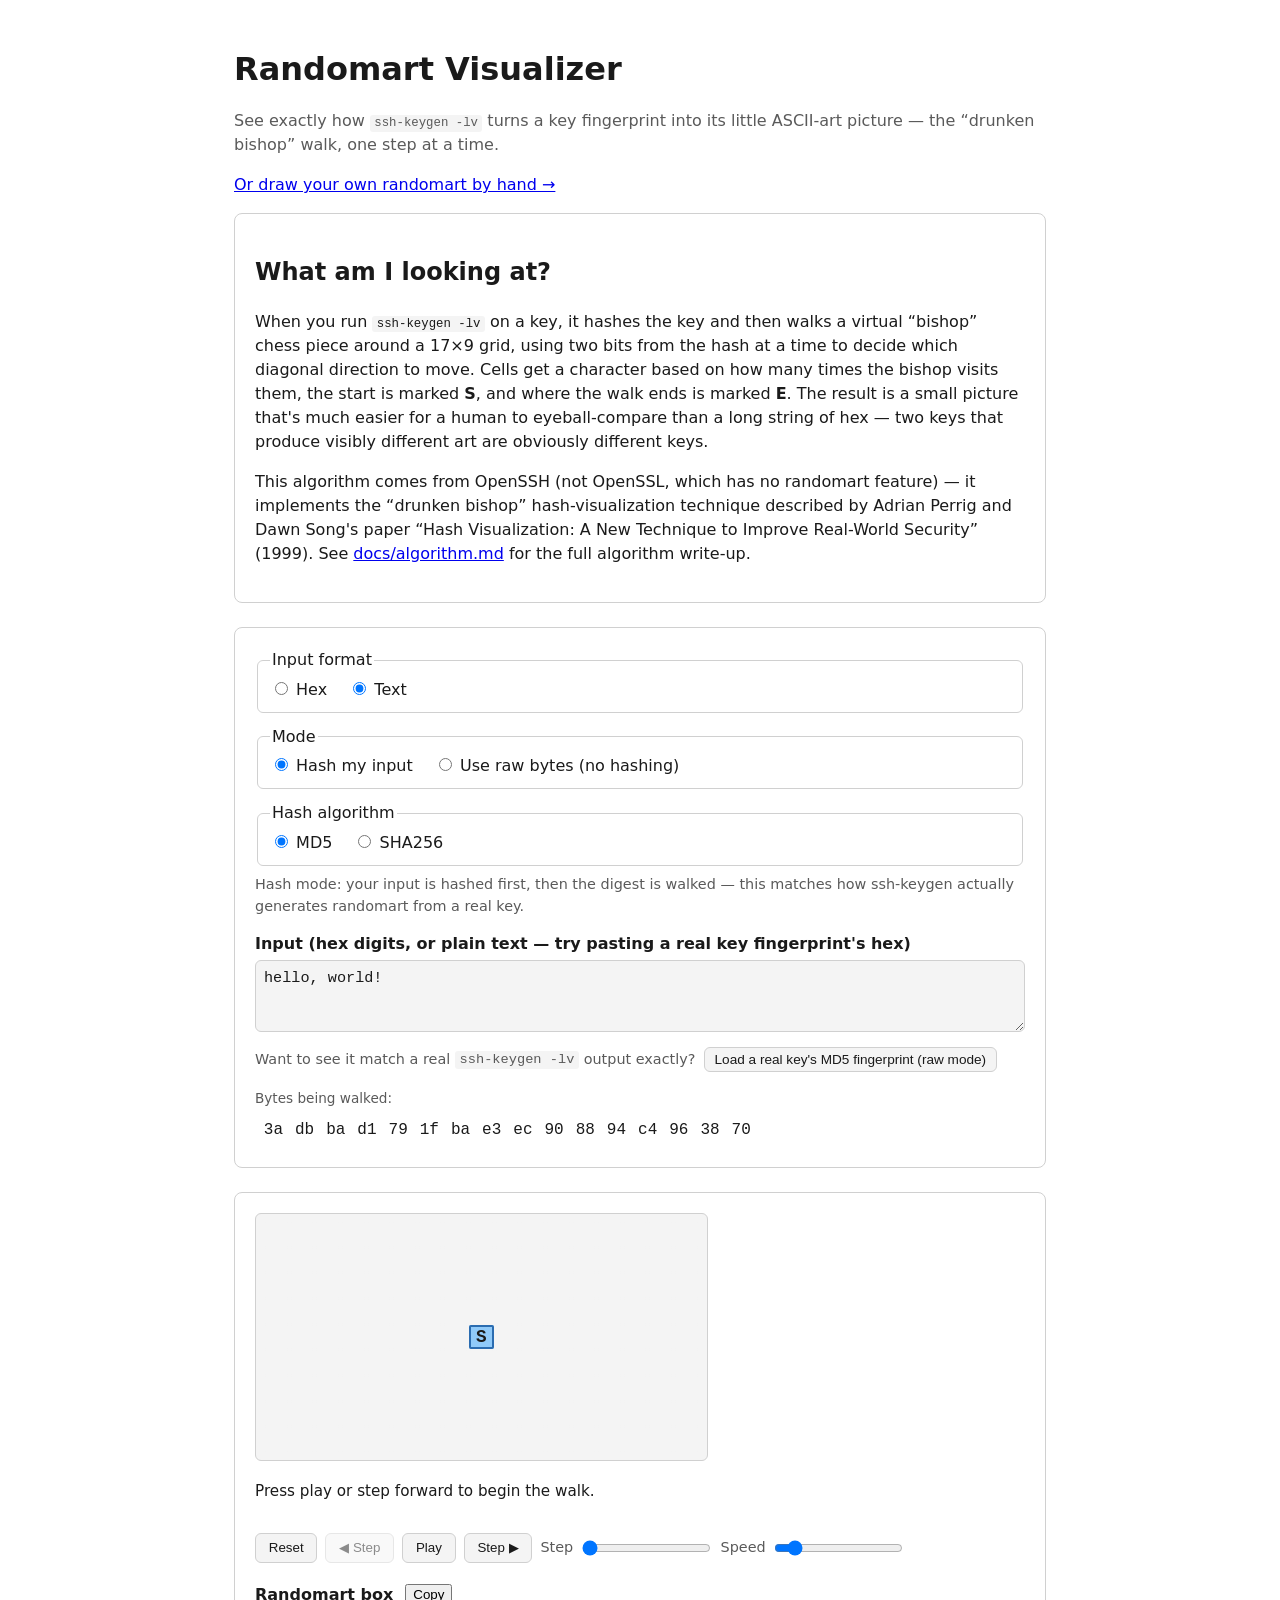
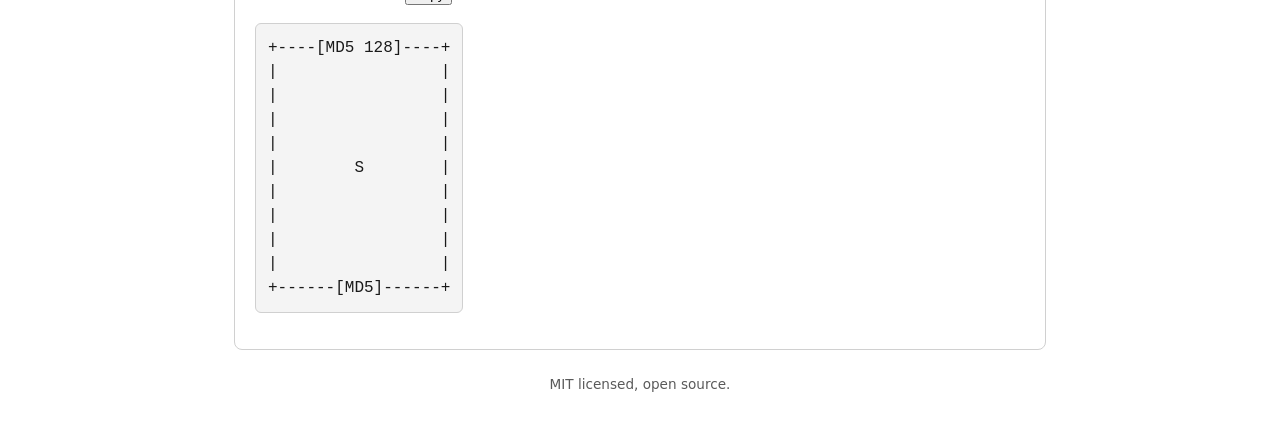
<file: index.html>
<!DOCTYPE html>
<html lang="en">
<head>
  <meta charset="UTF-8" />
  <meta name="viewport" content="width=device-width, initial-scale=1.0" />
  <title>Randomart Visualizer — how ssh-keygen draws fingerprints</title>
  <meta
    name="description"
    content="An interactive, step-by-step teaching tool for OpenSSH's 'drunken bishop' randomart algorithm."
  />
  <link rel="stylesheet" href="css/style.css" />
</head>
<body>
  <header class="page-header">
    <h1>Randomart Visualizer</h1>
    <p class="subtitle">
      See exactly how <code>ssh-keygen -lv</code> turns a key fingerprint into its little ASCII-art picture —
      the &ldquo;drunken bishop&rdquo; walk, one step at a time.
    </p>
    <p class="subtitle"><a href="draw.html">Or draw your own randomart by hand →</a></p>
  </header>

  <main>
    <section class="explainer" aria-labelledby="explainer-heading">
      <h2 id="explainer-heading">What am I looking at?</h2>
      <p>
        When you run <code>ssh-keygen -lv</code> on a key, it hashes the key and then walks a virtual
        &ldquo;bishop&rdquo; chess piece around a 17×9 grid, using two bits from the hash at a time to decide
        which diagonal direction to move. Cells get a character based on how many times the bishop visits them,
        the start is marked <strong>S</strong>, and where the walk ends is marked <strong>E</strong>. The result is
        a small picture that's much easier for a human to eyeball-compare than a long string of hex — two keys
        that produce visibly different art are obviously different keys.
      </p>
      <p>
        This algorithm comes from OpenSSH (not OpenSSL, which has no randomart feature) — it implements the
        &ldquo;drunken bishop&rdquo; hash-visualization technique described by
        Adrian Perrig and Dawn Song's paper &ldquo;Hash Visualization: A New Technique to Improve Real-World
        Security&rdquo; (1999). See <a href="docs/algorithm.md">docs/algorithm.md</a> for the full algorithm
        write-up.
      </p>
    </section>

    <section class="controls" aria-labelledby="controls-heading">
      <h2 id="controls-heading" class="visually-hidden">Input</h2>

      <fieldset>
        <legend>Input format</legend>
        <label><input type="radio" name="format" value="hex" /> Hex</label>
        <label><input type="radio" name="format" value="text" checked /> Text</label>
      </fieldset>

      <fieldset>
        <legend>Mode</legend>
        <label><input type="radio" name="mode" value="hash" checked /> Hash my input</label>
        <label><input type="radio" name="mode" value="raw" /> Use raw bytes (no hashing)</label>
      </fieldset>

      <fieldset id="hash-alg-fieldset">
        <legend>Hash algorithm</legend>
        <label><input type="radio" name="hashAlg" value="md5" checked /> MD5</label>
        <label><input type="radio" name="hashAlg" value="sha256" /> SHA256</label>
      </fieldset>

      <p id="mode-note" class="mode-note" role="note"></p>

      <label class="input-label" for="input-text">
        Input (hex digits, or plain text — try pasting a real key fingerprint's hex)
      </label>
      <textarea id="input-text" rows="3" spellcheck="false">hello, world!</textarea>
      <p id="input-error" class="error" role="alert" hidden></p>

      <p class="example-hint">
        Want to see it match a real <code>ssh-keygen -lv</code> output exactly?
        <button id="btn-load-example" type="button">Load a real key's MD5 fingerprint (raw mode)</button>
      </p>

      <div class="byte-dump-wrap">
        <span class="byte-dump-label">Bytes being walked:</span>
        <div id="byte-dump" class="byte-dump" aria-hidden="true"></div>
      </div>
    </section>

    <section class="visualization" aria-labelledby="viz-heading">
      <h2 id="viz-heading" class="visually-hidden">Walk visualization</h2>

      <div id="grid" class="grid-container"></div>

      <p id="narration" class="narration" aria-live="polite"></p>

      <div class="transport">
        <button id="btn-reset" type="button">Reset</button>
        <button id="btn-step-back" type="button">◀ Step</button>
        <button id="btn-play-pause" type="button">Play</button>
        <button id="btn-step-forward" type="button">Step ▶</button>
        <label class="scrubber-label">
          Step
          <input id="scrubber" type="range" min="0" max="0" value="0" />
        </label>
        <label class="speed-label">
          Speed
          <input id="speed" type="range" min="1" max="60" value="8" />
        </label>
      </div>

      <div id="final-box-wrap" class="final-box-wrap" hidden>
        <h3>Randomart box <button id="btn-copy" type="button">Copy</button></h3>
        <pre id="final-box" class="final-box"></pre>
      </div>
    </section>
  </main>

  <footer class="page-footer">
    <p>MIT licensed, open source.</p>
  </footer>

  <script type="module" src="js/main.js"></script>
</body>
</html>
</file>
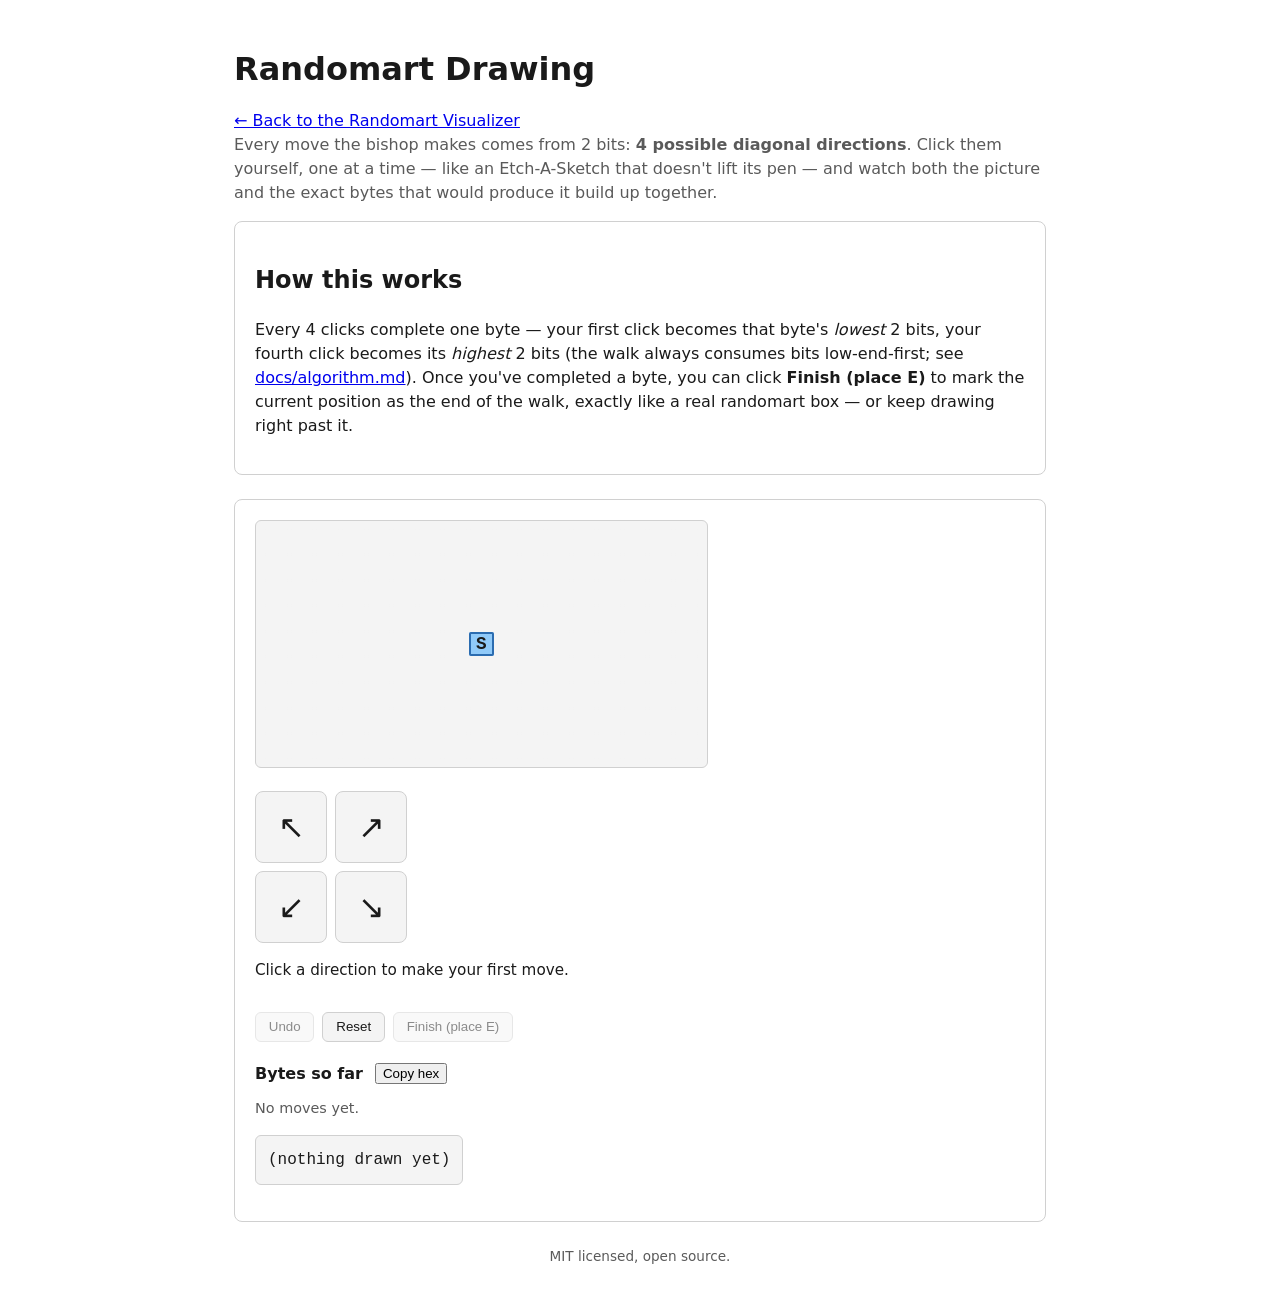
<file: draw.html>
<!DOCTYPE html>
<html lang="en">
<head>
  <meta charset="UTF-8" />
  <meta name="viewport" content="width=device-width, initial-scale=1.0" />
  <title>Randomart Drawing</title>
  <meta
    name="description"
    content="Draw your own randomart by hand, one diagonal move at a time, and watch the hex that would produce it build up as you go."
  />
  <link rel="stylesheet" href="css/style.css" />
</head>
<body>
  <header class="page-header">
    <h1>Randomart Drawing</h1>
    <p class="subtitle">
      <a href="index.html">← Back to the Randomart Visualizer</a><br />
      Every move the bishop makes comes from 2 bits: <strong>4 possible diagonal directions</strong>. Click them
      yourself, one at a time — like an Etch-A-Sketch that doesn't lift its pen — and watch both the picture and
      the exact bytes that would produce it build up together.
    </p>
  </header>

  <main>
    <section class="explainer" aria-labelledby="explainer-heading">
      <h2 id="explainer-heading">How this works</h2>
      <p>
        Every 4 clicks complete one byte — your first click becomes that byte's <em>lowest</em> 2 bits, your fourth
        click becomes its <em>highest</em> 2 bits (the walk always consumes bits low-end-first; see
        <a href="docs/algorithm.md">docs/algorithm.md</a>). Once you've completed a byte, you can click
        <strong>Finish (place E)</strong> to mark the current position as the end of the walk, exactly like a real
        randomart box — or keep drawing right past it.
      </p>
    </section>

    <section class="visualization" aria-labelledby="viz-heading">
      <h2 id="viz-heading" class="visually-hidden">Drawing</h2>

      <div id="grid" class="grid-container"></div>

      <div class="dpad" role="group" aria-label="Move direction">
        <button id="btn-up-left" type="button" class="dpad-btn dpad-ul" aria-label="Up-left">↖</button>
        <button id="btn-up-right" type="button" class="dpad-btn dpad-ur" aria-label="Up-right">↗</button>
        <button id="btn-down-left" type="button" class="dpad-btn dpad-dl" aria-label="Down-left">↙</button>
        <button id="btn-down-right" type="button" class="dpad-btn dpad-dr" aria-label="Down-right">↘</button>
      </div>

      <p id="narration" class="narration" aria-live="polite"></p>

      <div class="transport">
        <button id="btn-undo" type="button">Undo</button>
        <button id="btn-reset" type="button">Reset</button>
        <button id="btn-finish" type="button">Finish (place E)</button>
      </div>

      <div class="final-box-wrap">
        <h3>Bytes so far <button id="btn-copy" type="button">Copy hex</button></h3>
        <p id="byte-progress" class="mode-note"></p>
        <pre id="hex-output" class="final-box"></pre>
        <p>
          <a id="open-in-main" href="index.html">Open these bytes in the main tool (Raw mode) →</a>
        </p>
      </div>
    </section>
  </main>

  <footer class="page-footer">
    <p>MIT licensed, open source.</p>
  </footer>

  <script type="module" src="js/drawMain.js"></script>
</body>
</html>
</file>
<file: css/style.css>
:root {
  --bg: #ffffff;
  --fg: #1a1a1a;
  --muted: #5a5a5a;
  --border: #d0d0d0;
  --accent: #2b6cb0;
  --accent-fg: #ffffff;
  --error-bg: #fdecea;
  --error-fg: #86181d;
  --code-bg: #f4f4f4;
  --cell-bg: #f4f4f4;
  --cell-current-bg: #ffe08a;
  --cell-start-bg: #90caf9;
  --cell-end-bg: #a5d6a7;
  color-scheme: light dark;
}

@media (prefers-color-scheme: dark) {
  :root {
    --bg: #14181f;
    --fg: #e6e6e6;
    --muted: #a0a0a0;
    --border: #3a3f4a;
    --accent: #6fa8dc;
    --accent-fg: #10151c;
    --error-bg: #3a1f21;
    --error-fg: #f7b4b4;
    --code-bg: #1d222b;
    --cell-bg: #1d222b;
    --cell-current-bg: #6b5200;
    --cell-start-bg: #1c4a72;
    --cell-end-bg: #1f4a24;
  }
}

* {
  box-sizing: border-box;
}

body {
  background: var(--bg);
  color: var(--fg);
  font-family: system-ui, -apple-system, "Segoe UI", sans-serif;
  line-height: 1.5;
  max-width: 860px;
  margin: 0 auto;
  padding: 1.5rem;
}

.visually-hidden {
  position: absolute;
  width: 1px;
  height: 1px;
  overflow: hidden;
  clip: rect(0 0 0 0);
  white-space: nowrap;
}

code {
  background: var(--code-bg);
  padding: 0.1em 0.35em;
  border-radius: 3px;
  font-size: 0.95em;
}

.page-header h1 {
  margin-bottom: 0.25rem;
}

.subtitle {
  color: var(--muted);
}

.explainer,
.controls,
.visualization {
  border: 1px solid var(--border);
  border-radius: 8px;
  padding: 1.25rem;
  margin-bottom: 1.5rem;
}

fieldset {
  border: 1px solid var(--border);
  border-radius: 6px;
  margin-bottom: 0.75rem;
}

fieldset label {
  margin-right: 1rem;
  display: inline-block;
}

.mode-note {
  color: var(--muted);
  font-size: 0.9rem;
  margin-top: -0.25rem;
}

.input-label {
  display: block;
  margin-top: 0.75rem;
  margin-bottom: 0.25rem;
  font-weight: 600;
}

textarea {
  width: 100%;
  font-family: ui-monospace, SFMono-Regular, Menlo, Consolas, monospace;
  font-size: 0.95rem;
  padding: 0.5rem;
  background: var(--code-bg);
  color: var(--fg);
  border: 1px solid var(--border);
  border-radius: 6px;
  resize: vertical;
}

.error {
  background: var(--error-bg);
  color: var(--error-fg);
  padding: 0.5rem 0.75rem;
  border-radius: 6px;
  margin-top: 0.5rem;
}

.example-hint {
  font-size: 0.9rem;
  color: var(--muted);
  margin-top: 0.5rem;
}

.example-hint button {
  margin-left: 0.25rem;
  padding: 0.25rem 0.6rem;
  border-radius: 6px;
  border: 1px solid var(--border);
  background: var(--code-bg);
  color: var(--fg);
  cursor: pointer;
  font-size: 0.85rem;
}

.example-hint button:hover {
  border-color: var(--accent);
}

.byte-dump-wrap {
  margin-top: 1rem;
}

.byte-dump-label {
  display: block;
  color: var(--muted);
  font-size: 0.85rem;
  margin-bottom: 0.25rem;
}

.byte-dump {
  font-family: ui-monospace, SFMono-Regular, Menlo, Consolas, monospace;
  overflow-x: auto;
  white-space: nowrap;
  padding: 0.25rem;
}

.byte-dump .byte {
  display: inline-block;
  padding: 0.1em 0.3em;
  margin-right: 0.15em;
  border-radius: 3px;
}

.byte-dump .byte--current {
  background: var(--cell-current-bg);
  font-weight: 700;
}

.grid-container {
  display: inline-block;
  border: 1px solid var(--border);
  padding: 0.5rem;
  border-radius: 6px;
  background: var(--code-bg);
  overflow-x: auto;
  max-width: 100%;
}

.randomart-grid {
  display: grid;
  grid-template-columns: repeat(var(--grid-w), 1.4em);
  gap: 1px;
  font-family: ui-monospace, SFMono-Regular, Menlo, Consolas, monospace;
  font-size: 1.1rem;
}

.randomart-grid .cell {
  display: flex;
  align-items: center;
  justify-content: center;
  width: 1.4em;
  height: 1.4em;
  background: var(--cell-bg);
  border-radius: 2px;
}

.randomart-grid .cell--start {
  background: var(--cell-start-bg);
  font-weight: 700;
}

.randomart-grid .cell--end {
  background: var(--cell-end-bg);
  font-weight: 700;
}

.randomart-grid .cell--current {
  outline: 2px solid var(--accent);
  outline-offset: -2px;
}

.dpad {
  display: grid;
  grid-template-columns: repeat(2, 4.5rem);
  grid-template-rows: repeat(2, 4.5rem);
  gap: 0.5rem;
  margin: 1rem 0;
  width: fit-content;
}

.dpad-btn {
  font-size: 2rem;
  border-radius: 8px;
  border: 1px solid var(--border);
  background: var(--code-bg);
  color: var(--fg);
  cursor: pointer;
}

.dpad-btn:hover {
  border-color: var(--accent);
  color: var(--accent);
}

.dpad-btn:active {
  background: var(--cell-current-bg);
}

.dpad-ul { grid-column: 1; grid-row: 1; }
.dpad-ur { grid-column: 2; grid-row: 1; }
.dpad-dl { grid-column: 1; grid-row: 2; }
.dpad-dr { grid-column: 2; grid-row: 2; }

.narration {
  min-height: 2.5em;
  margin-top: 0.75rem;
  font-size: 0.95rem;
}

.narration .bit-highlight {
  color: var(--accent);
  background: var(--cell-current-bg);
  padding: 0 0.15em;
  border-radius: 3px;
}

.transport {
  display: flex;
  flex-wrap: wrap;
  align-items: center;
  gap: 0.5rem;
  margin-top: 0.5rem;
}

.transport button {
  padding: 0.4rem 0.8rem;
  border-radius: 6px;
  border: 1px solid var(--border);
  background: var(--code-bg);
  color: var(--fg);
  cursor: pointer;
}

.transport button:hover:not(:disabled) {
  border-color: var(--accent);
}

.transport button:disabled {
  opacity: 0.5;
  cursor: not-allowed;
}

.scrubber-label,
.speed-label {
  display: inline-flex;
  align-items: center;
  gap: 0.4rem;
  font-size: 0.9rem;
  color: var(--muted);
}

.final-box-wrap {
  margin-top: 1.25rem;
}

.final-box-wrap h3 {
  display: flex;
  align-items: center;
  gap: 0.75rem;
  font-size: 1rem;
}

.final-box {
  font-family: ui-monospace, SFMono-Regular, Menlo, Consolas, monospace;
  font-size: 1rem;
  background: var(--code-bg);
  border: 1px solid var(--border);
  border-radius: 6px;
  padding: 0.75rem;
  overflow-x: auto;
  width: fit-content;
  max-width: 100%;
}

.page-footer {
  color: var(--muted);
  font-size: 0.85rem;
  text-align: center;
}

@media (prefers-reduced-motion: reduce) {
  * {
    scroll-behavior: auto !important;
  }
}
</file>
